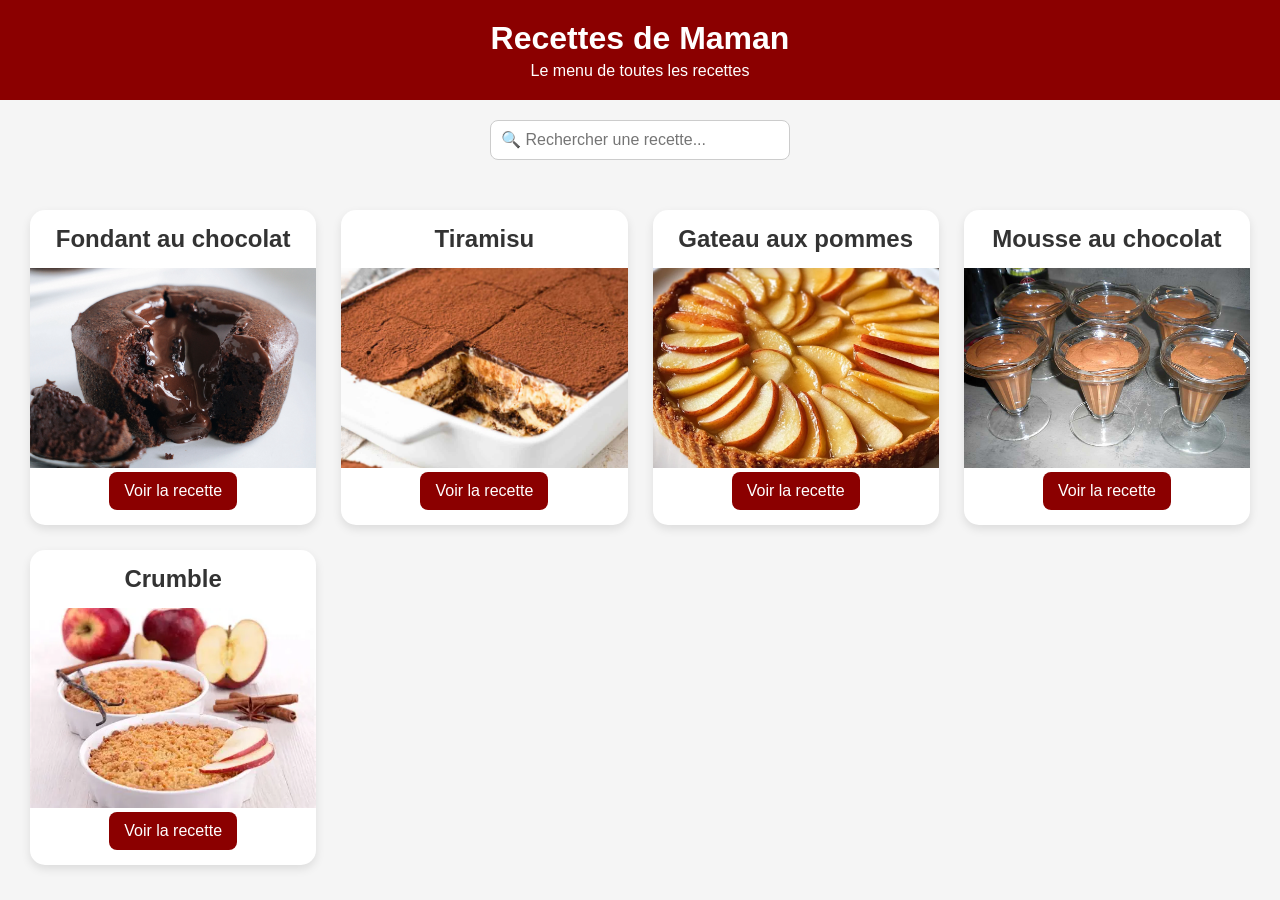
<file: index.html>
<!DOCTYPE html>
<html lang="fr">
<head>
    <meta charset="UTF-8">
    <meta name="viewport" content="width=device-width, initial-scale=1.0">
    <title>Recettes de Maman</title>
    <link rel="stylesheet" href="style.css">
</head>

<body>

<header>
    <h1>Recettes de Maman</h1>
    <p>Le menu de toutes les recettes</p>
</header>

<input type="text" id="search" placeholder="🔍 Rechercher une recette...">

<ul id="suggestions"></ul>

<main class="container">

    <article class="card">
        <h2>Fondant au chocolat</h2>
        <img src="image/fondant_au_chocolat.jpg" alt="Fondant au chocolat">
        <a href="FondantAuChocolat.html">Voir la recette</a>
    </article>

    <article class="card">
        <h2>Tiramisu</h2>
        <img src="image/Tiramisu.jpg" alt="Tiramisu">
        <a href="Tiramisu.html">Voir la recette</a>
    </article>

    <article class="card">
        <h2>Gateau aux pommes</h2>
        <img src="image/TarteAuPomme.jpg" alt="Gateau aux pommes">
        <a href="GateauAuPomme.html">Voir la recette</a>
    </article>

    <article class="card">
        <h2>Mousse au chocolat</h2>
        <img src="image/MousseAuChocolat.jpg" alt="Mousse au chocolat">
        <a href="MousseAuChocolat.html">Voir la recette</a>
    </article>

    <article class="card">
        <h2>Crumble</h2>
        <img src="image/Crumble.jpg" alt="Crumble">
        <a href="#">Voir la recette</a>
    </article>

</main>

<script>
const recettes = [
    "Fondant au chocolat",
    "Tiramisu",
    "Gateau aux pommes",
    "Mousse au chocolat",
    "Crumble"
];

const input = document.getElementById("search");
const suggestions = document.getElementById("suggestions");

input.addEventListener("input", function() {
    const valeur = this.value.toLowerCase();
    suggestions.innerHTML = "";

    if (valeur.length === 0) return;

    const resultats = recettes.filter(recette =>
        recette.toLowerCase().includes(valeur)
    );

    resultats.forEach(recette => {
        const li = document.createElement("li");
        li.textContent = recette;

        li.addEventListener("click", () => {
            input.value = recette;
            suggestions.innerHTML = "";
        });

        suggestions.appendChild(li);
    });
});
</script>
<script>
document.addEventListener("DOMContentLoaded", function() {

    const input = document.getElementById("search");
    const cards = document.querySelectorAll(".card");

    input.addEventListener("input", function() {
        const valeur = this.value.toLowerCase();

        cards.forEach(card => {
            const titre = card.querySelector("h2").textContent.toLowerCase();

            if (titre.includes(valeur)) {
                card.style.display = "block";
            } else {
                card.style.display = "none";
            }
        });

    });

});
</script>


</body>
</html>
</file>
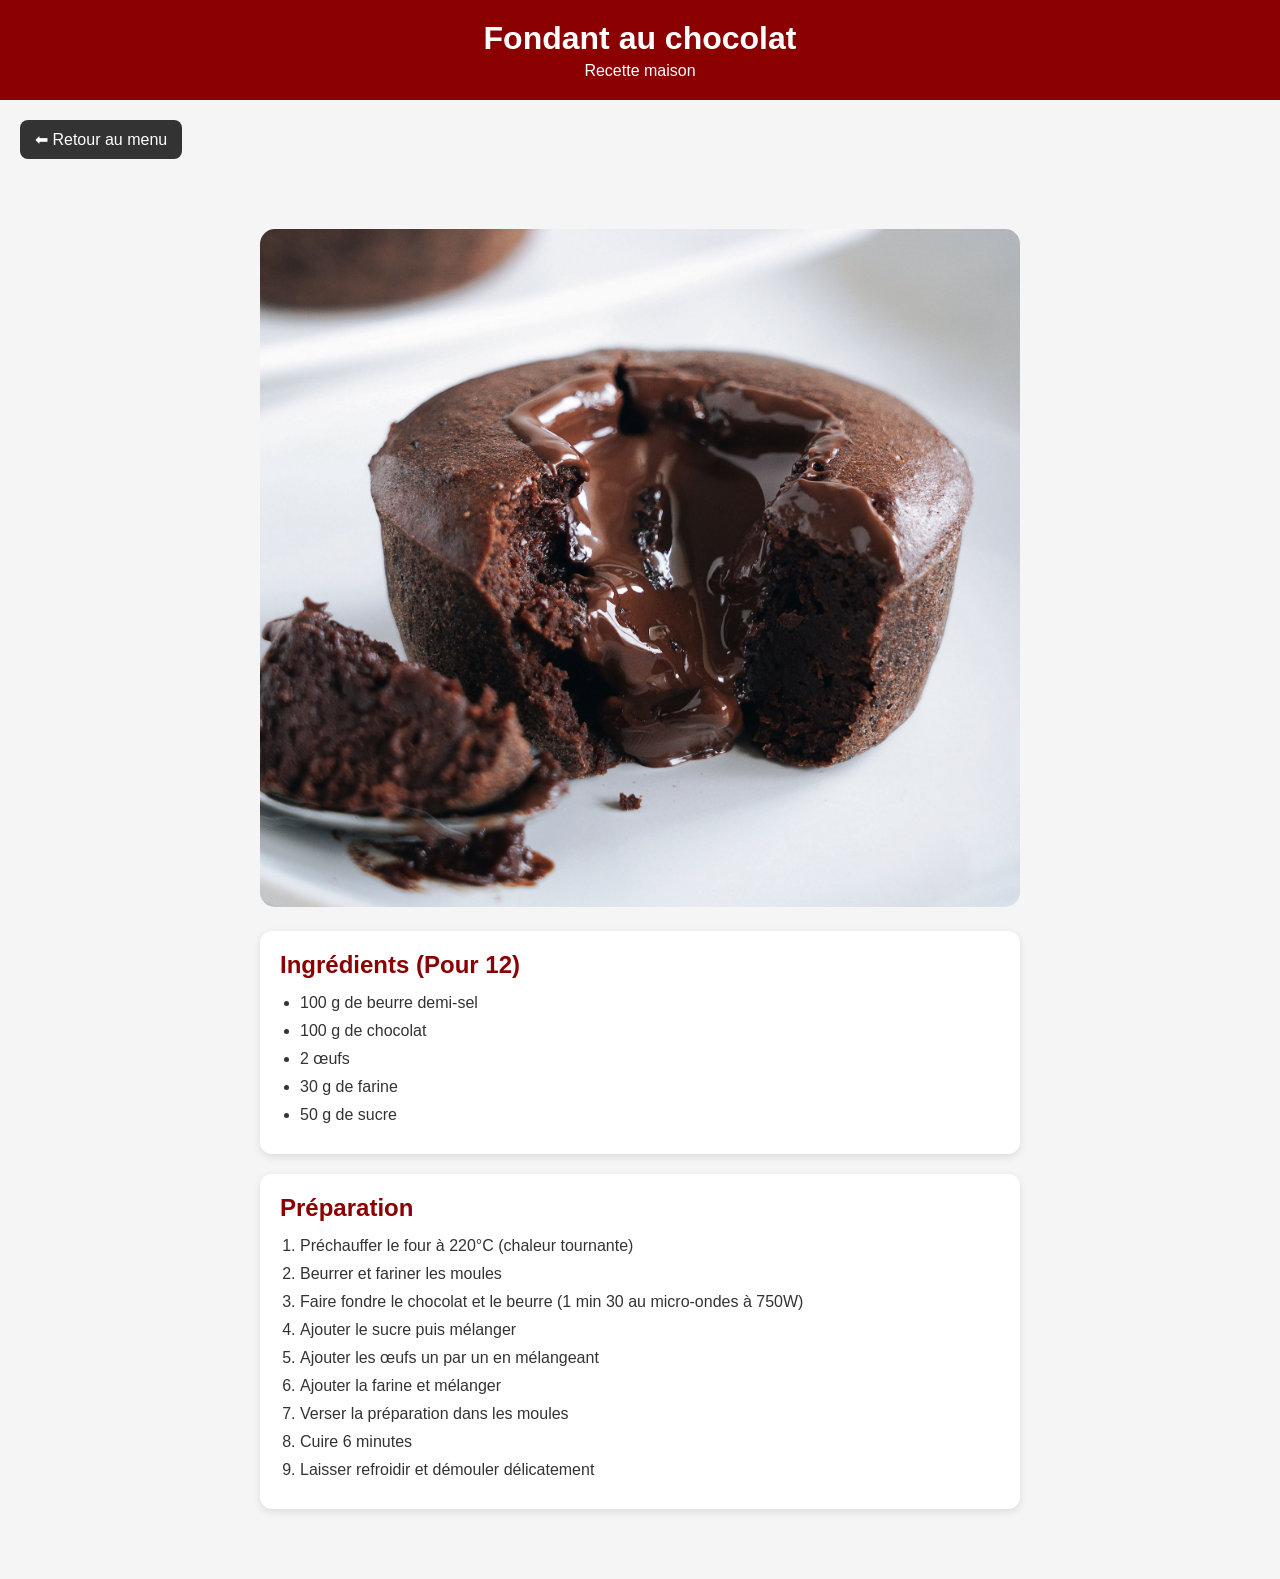
<file: FondantAuChocolat.html>
<!DOCTYPE html>
<html lang="fr">
<head>
    <meta charset="UTF-8">
    <meta name="viewport" content="width=device-width, initial-scale=1.0">
    <title>Fondant au chocolat</title>
    <link rel="stylesheet" href="style.css">
</head>

<body>

<header>
    <h1>Fondant au chocolat</h1>
    <p>Recette maison</p>
</header>

<a href="index.html" class="btn-retour">⬅ Retour au menu</a>

<main class="recette">

    <img src="image/fondant_au_chocolat.jpg" alt="Fondant au chocolat">

    <section class="bloc">
        <h2>Ingrédients (Pour 12)</h2>
        <ul>
            <li>100 g de beurre demi-sel</li>
            <li>100 g de chocolat</li>
            <li>2 œufs</li>
            <li>30 g de farine</li>
            <li>50 g de sucre</li>
        </ul>
    </section>

    <section class="bloc">
        <h2>Préparation</h2>
        <ol>
            <li>Préchauffer le four à 220°C (chaleur tournante)</li>
            <li>Beurrer et fariner les moules</li>
            <li>Faire fondre le chocolat et le beurre (1 min 30 au micro-ondes à 750W)</li>
            <li>Ajouter le sucre puis mélanger</li>
            <li>Ajouter les œufs un par un en mélangeant</li>
            <li>Ajouter la farine et mélanger</li>
            <li>Verser la préparation dans les moules</li>
            <li>Cuire 6 minutes</li>
            <li>Laisser refroidir et démouler délicatement</li>
        </ol>
    </section>

</main>

</body>
</html>
</file>
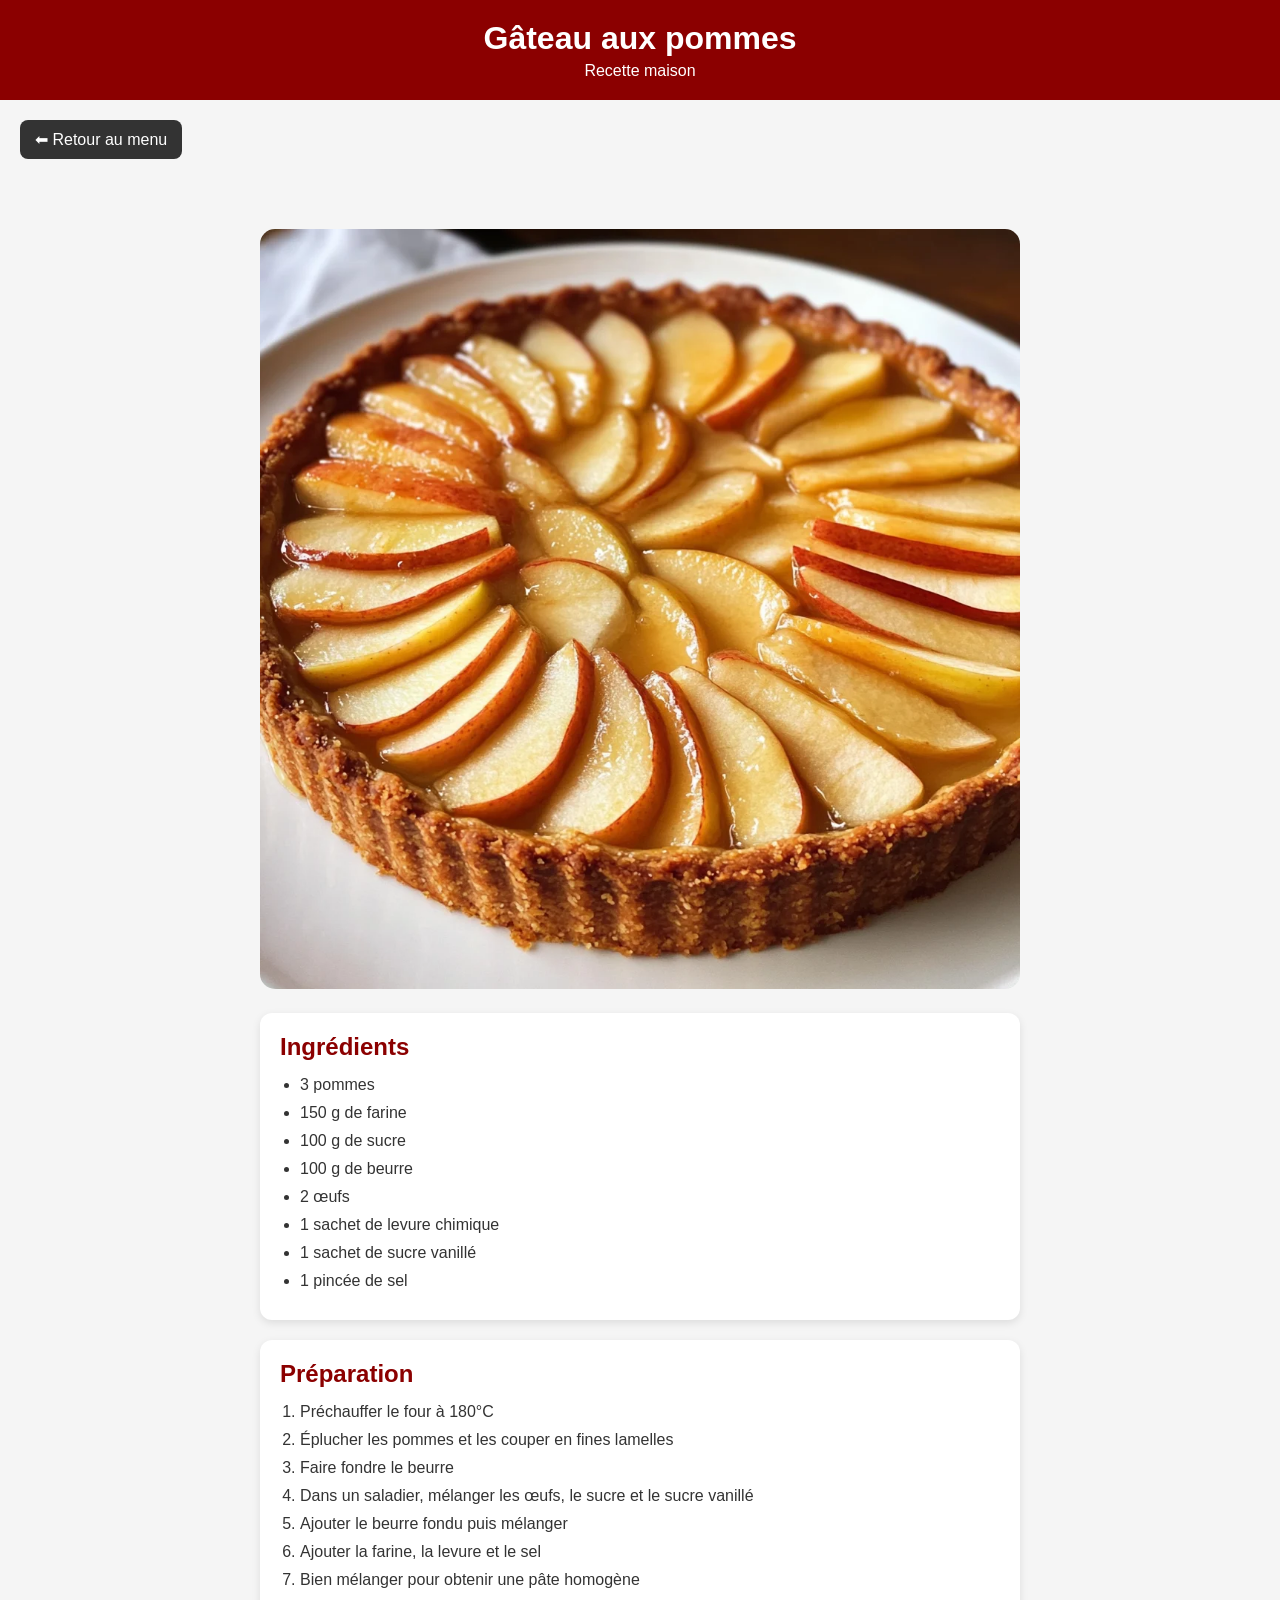
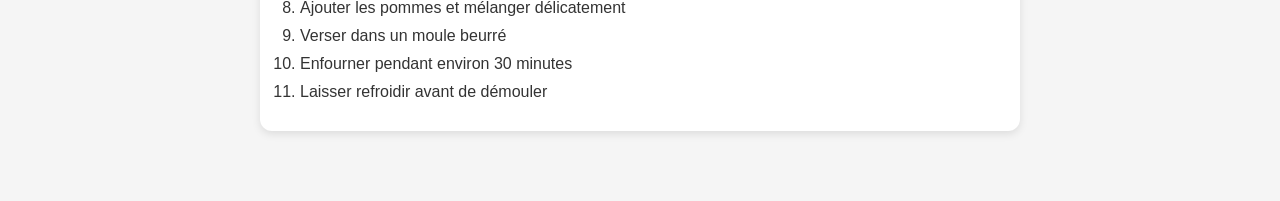
<file: GateauAuPomme.html>
<!DOCTYPE html>
<html lang="fr">
<head>
    <meta charset="UTF-8">
    <meta name="viewport" content="width=device-width, initial-scale=1.0">
    <title>Gâteau aux pommes</title>
    <link rel="stylesheet" href="style.css">
</head>

<body>

<header>
    <h1>Gâteau aux pommes</h1>
    <p>Recette maison</p>
</header>

<a href="index.html" class="btn-retour">⬅ Retour au menu</a>

<main class="recette">

    <img src="image/TarteAuPomme.jpg" alt="Gâteau aux pommes">

    <section class="bloc">
        <h2>Ingrédients</h2>
        <ul>
            <li>3 pommes</li>
            <li>150 g de farine</li>
            <li>100 g de sucre</li>
            <li>100 g de beurre</li>
            <li>2 œufs</li>
            <li>1 sachet de levure chimique</li>
            <li>1 sachet de sucre vanillé</li>
            <li>1 pincée de sel</li>
        </ul>
    </section>

    <section class="bloc">
        <h2>Préparation</h2>
        <ol>
            <li>Préchauffer le four à 180°C</li>
            <li>Éplucher les pommes et les couper en fines lamelles</li>
            <li>Faire fondre le beurre</li>
            <li>Dans un saladier, mélanger les œufs, le sucre et le sucre vanillé</li>
            <li>Ajouter le beurre fondu puis mélanger</li>
            <li>Ajouter la farine, la levure et le sel</li>
            <li>Bien mélanger pour obtenir une pâte homogène</li>
            <li>Ajouter les pommes et mélanger délicatement</li>
            <li>Verser dans un moule beurré</li>
            <li>Enfourner pendant environ 30 minutes</li>
            <li>Laisser refroidir avant de démouler</li>
        </ol>
    </section>

</main>

</body>
</html>
</file>
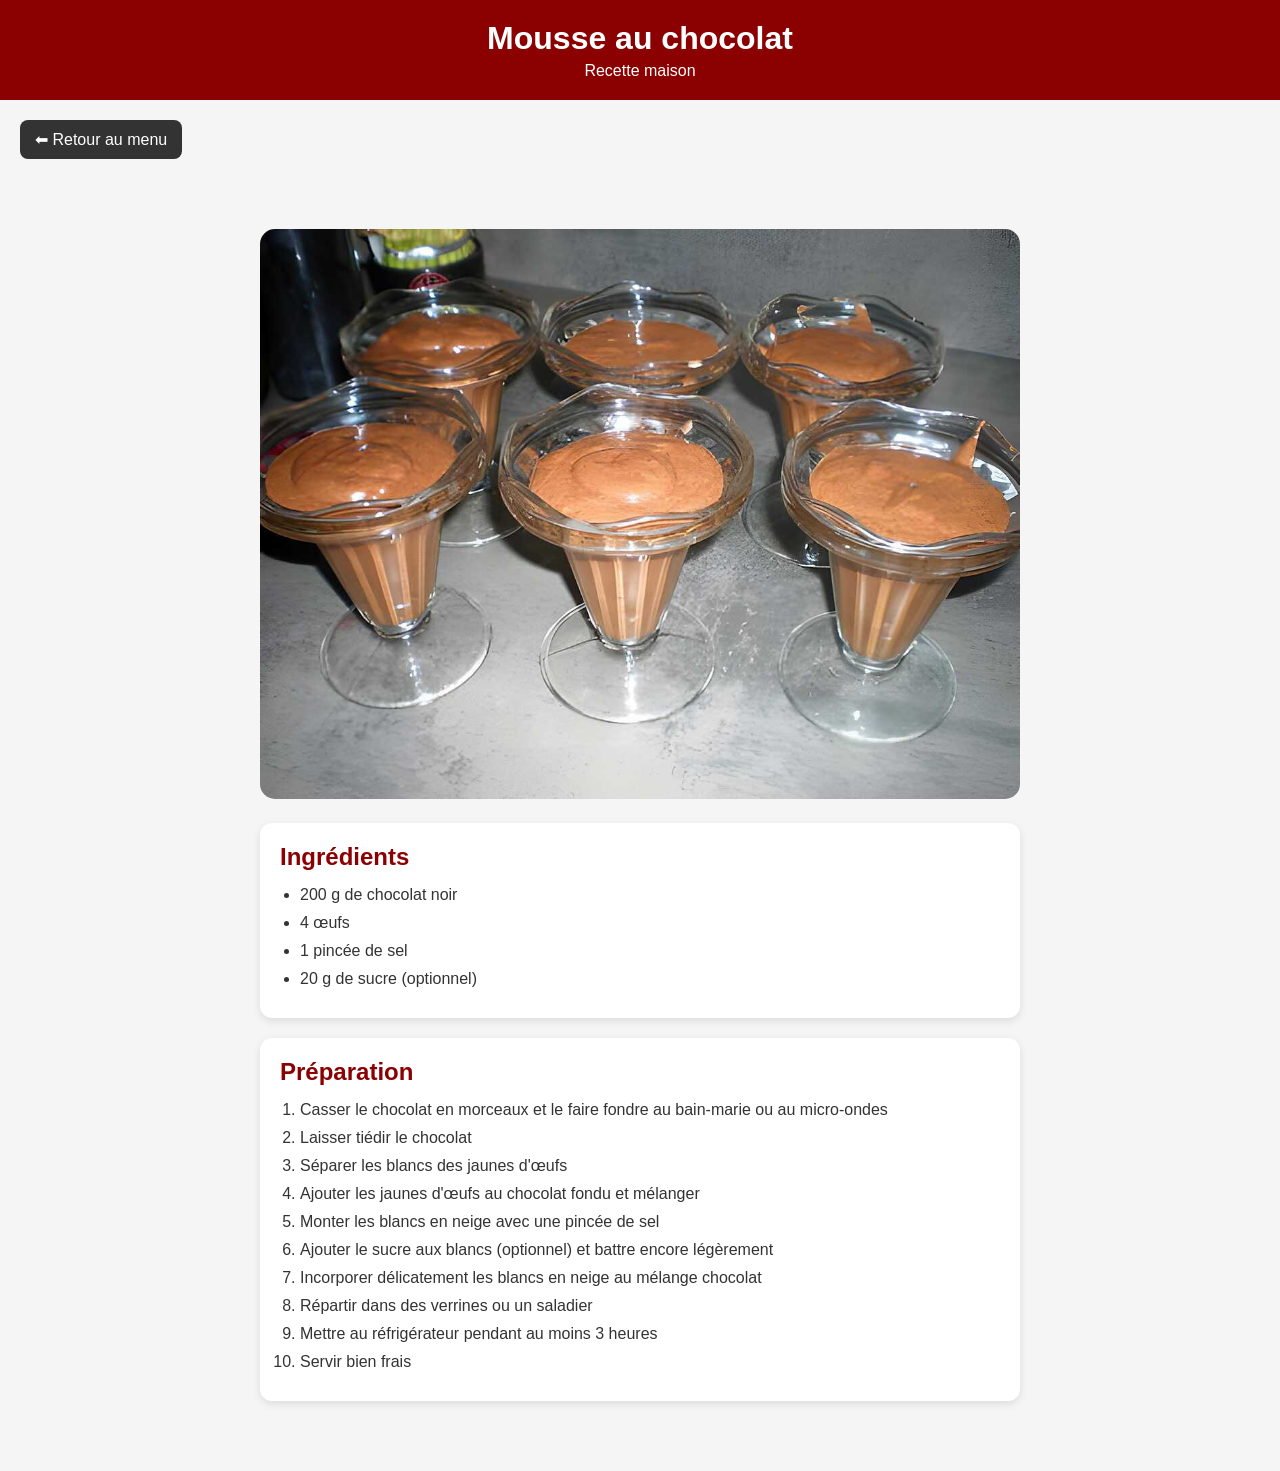
<file: MousseAuChocolat.html>
<!DOCTYPE html>
<html lang="fr">
<head>
    <meta charset="UTF-8">
    <meta name="viewport" content="width=device-width, initial-scale=1.0">
    <title>Mousse au chocolat</title>
    <link rel="stylesheet" href="style.css">
</head>

<body>

<header>
    <h1>Mousse au chocolat</h1>
    <p>Recette maison</p>
</header>

<a href="index.html" class="btn-retour">⬅ Retour au menu</a>

<main class="recette">

    <img src="image/MousseAuChocolat.jpg" alt="Mousse au chocolat">

    <section class="bloc">
        <h2>Ingrédients</h2>
        <ul>
            <li>200 g de chocolat noir</li>
            <li>4 œufs</li>
            <li>1 pincée de sel</li>
            <li>20 g de sucre (optionnel)</li>
        </ul>
    </section>

    <section class="bloc">
        <h2>Préparation</h2>
        <ol>
            <li>Casser le chocolat en morceaux et le faire fondre au bain-marie ou au micro-ondes</li>
            <li>Laisser tiédir le chocolat</li>
            <li>Séparer les blancs des jaunes d'œufs</li>
            <li>Ajouter les jaunes d'œufs au chocolat fondu et mélanger</li>
            <li>Monter les blancs en neige avec une pincée de sel</li>
            <li>Ajouter le sucre aux blancs (optionnel) et battre encore légèrement</li>
            <li>Incorporer délicatement les blancs en neige au mélange chocolat</li>
            <li>Répartir dans des verrines ou un saladier</li>
            <li>Mettre au réfrigérateur pendant au moins 3 heures</li>
            <li>Servir bien frais</li>
        </ol>
    </section>

</main>

</body>
</html>
</file>
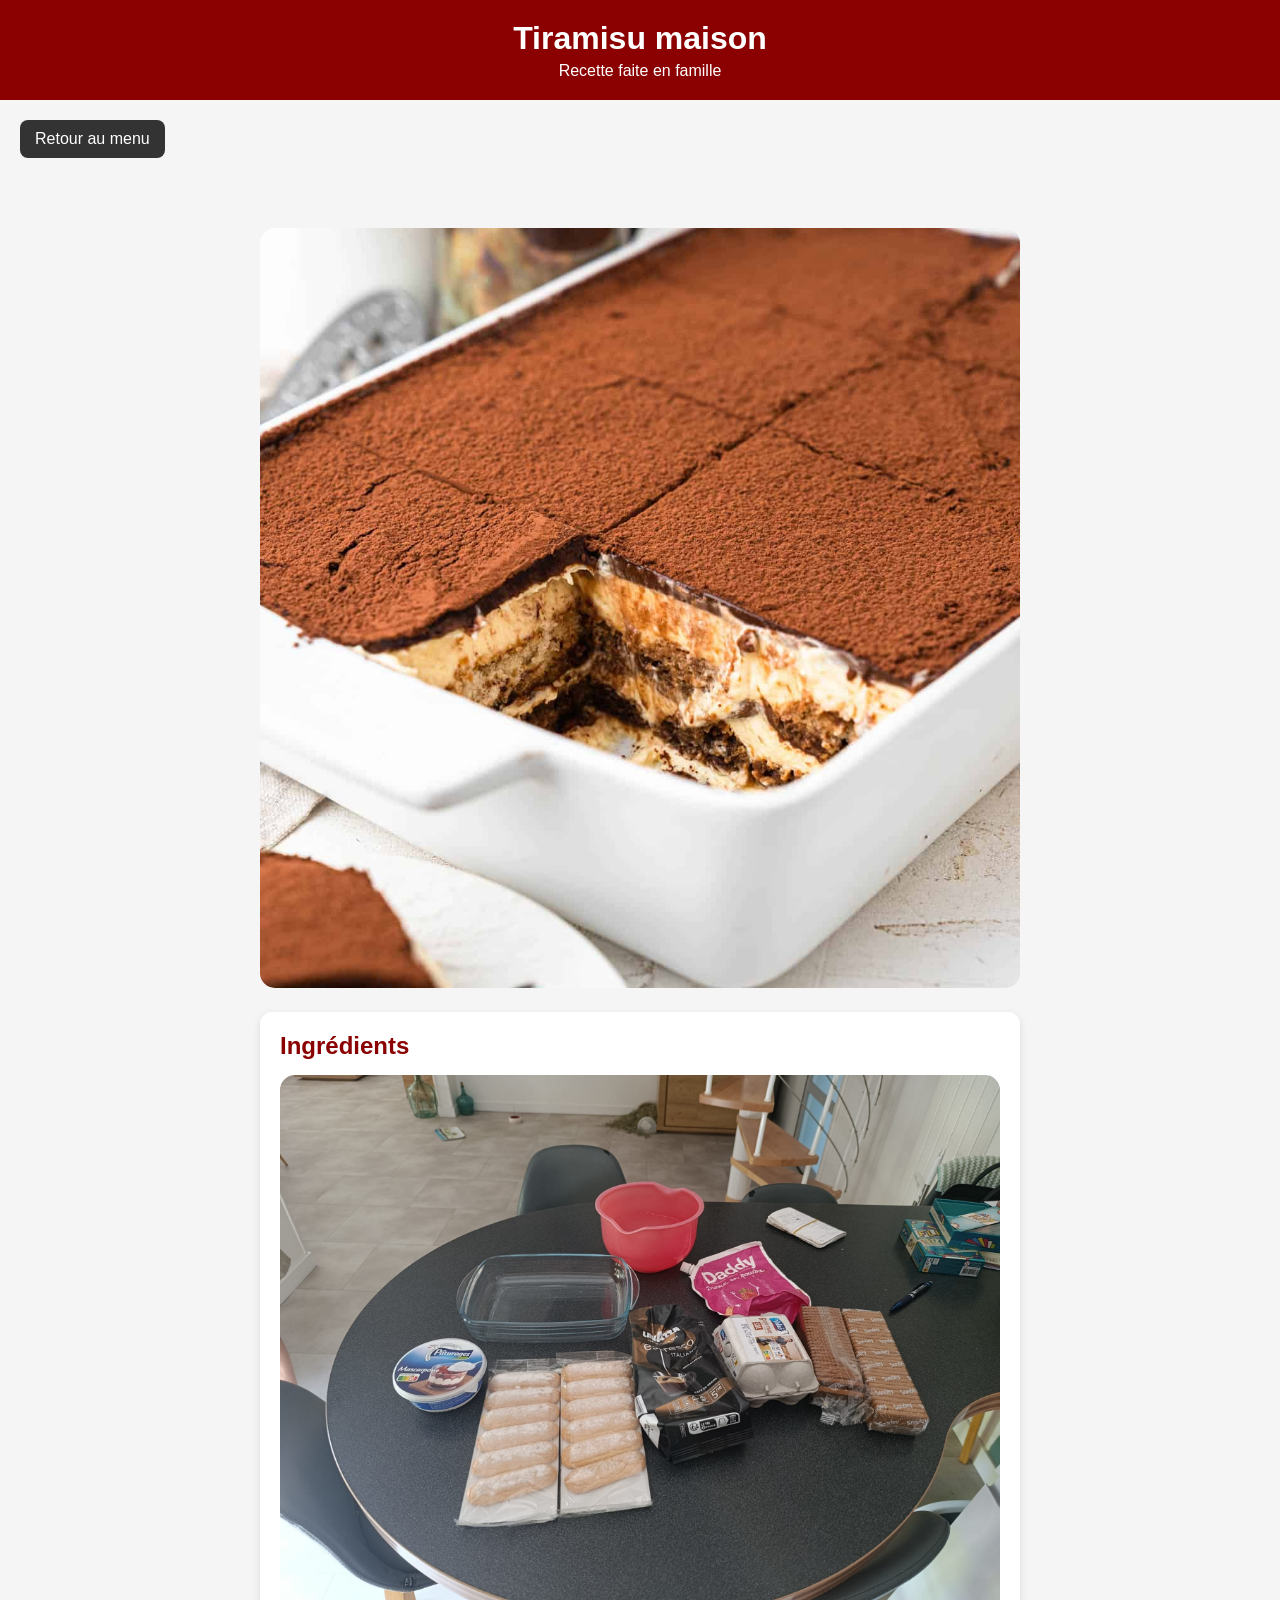
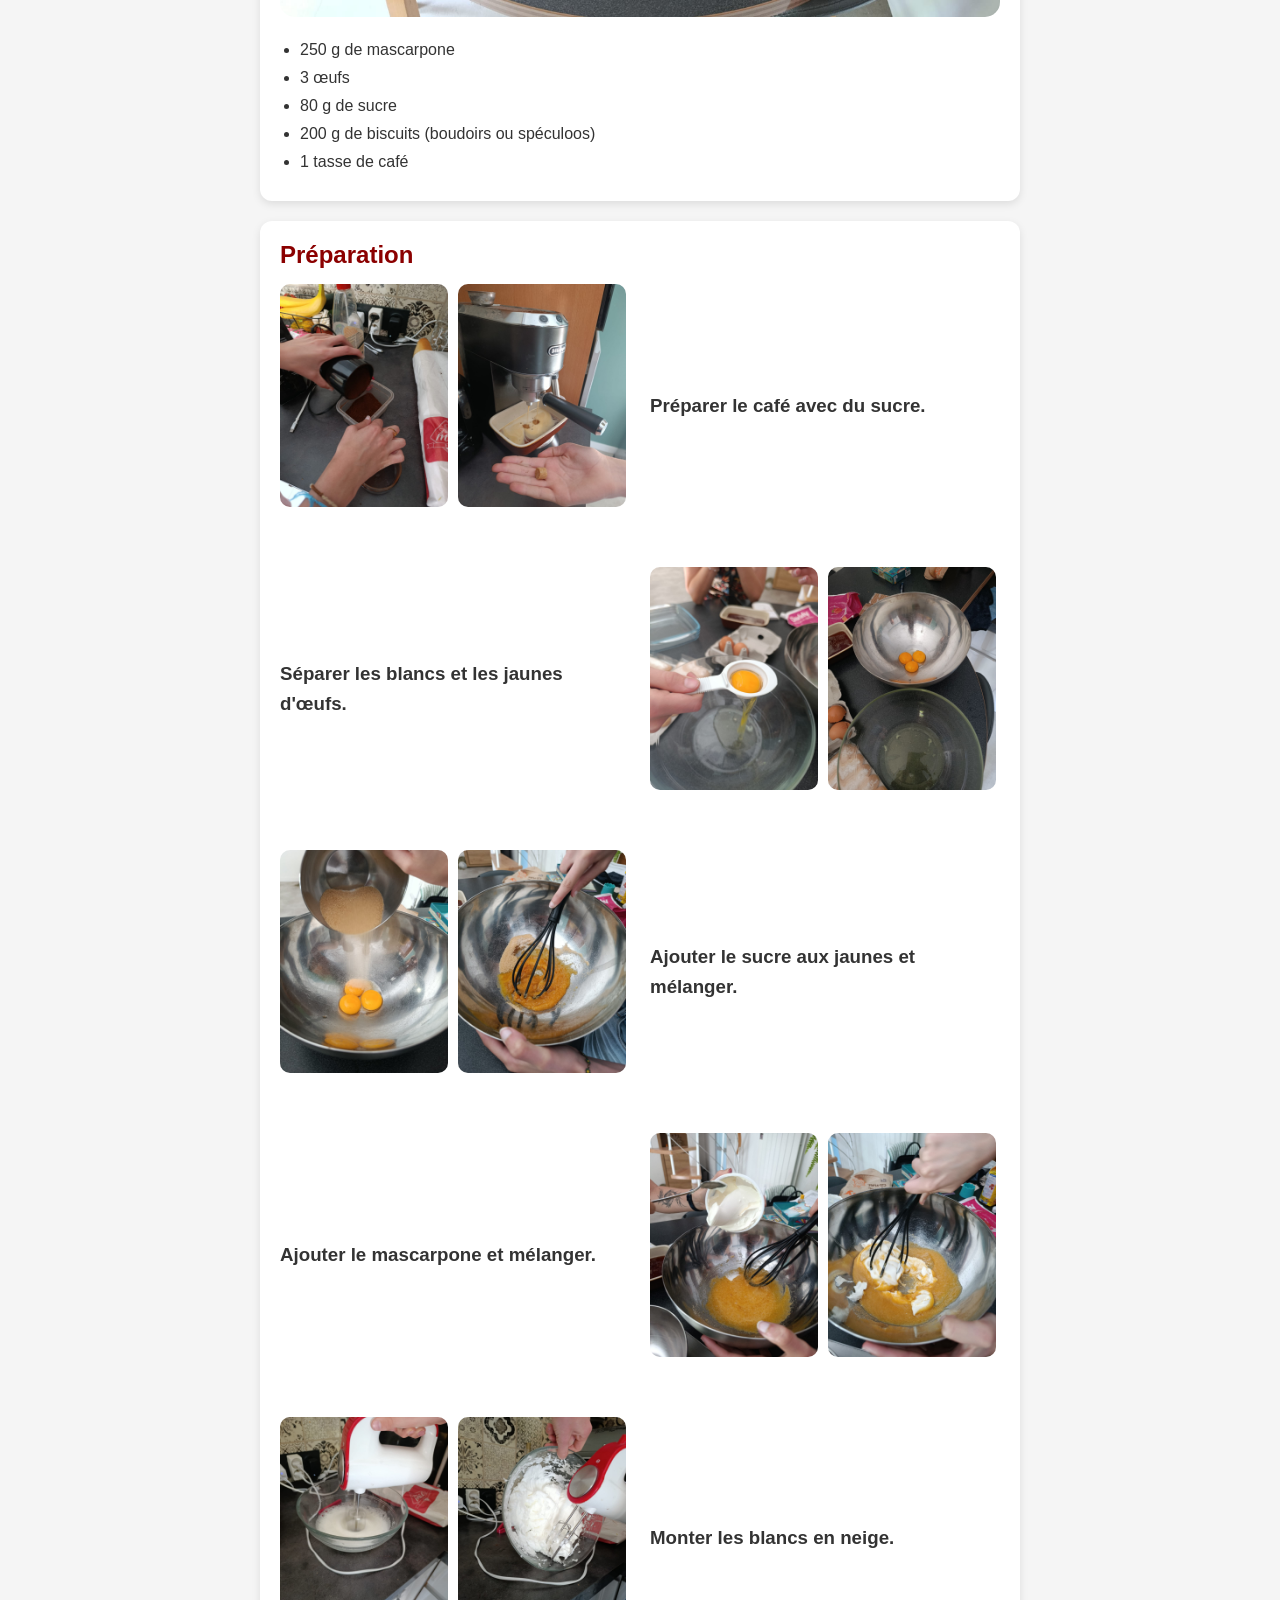
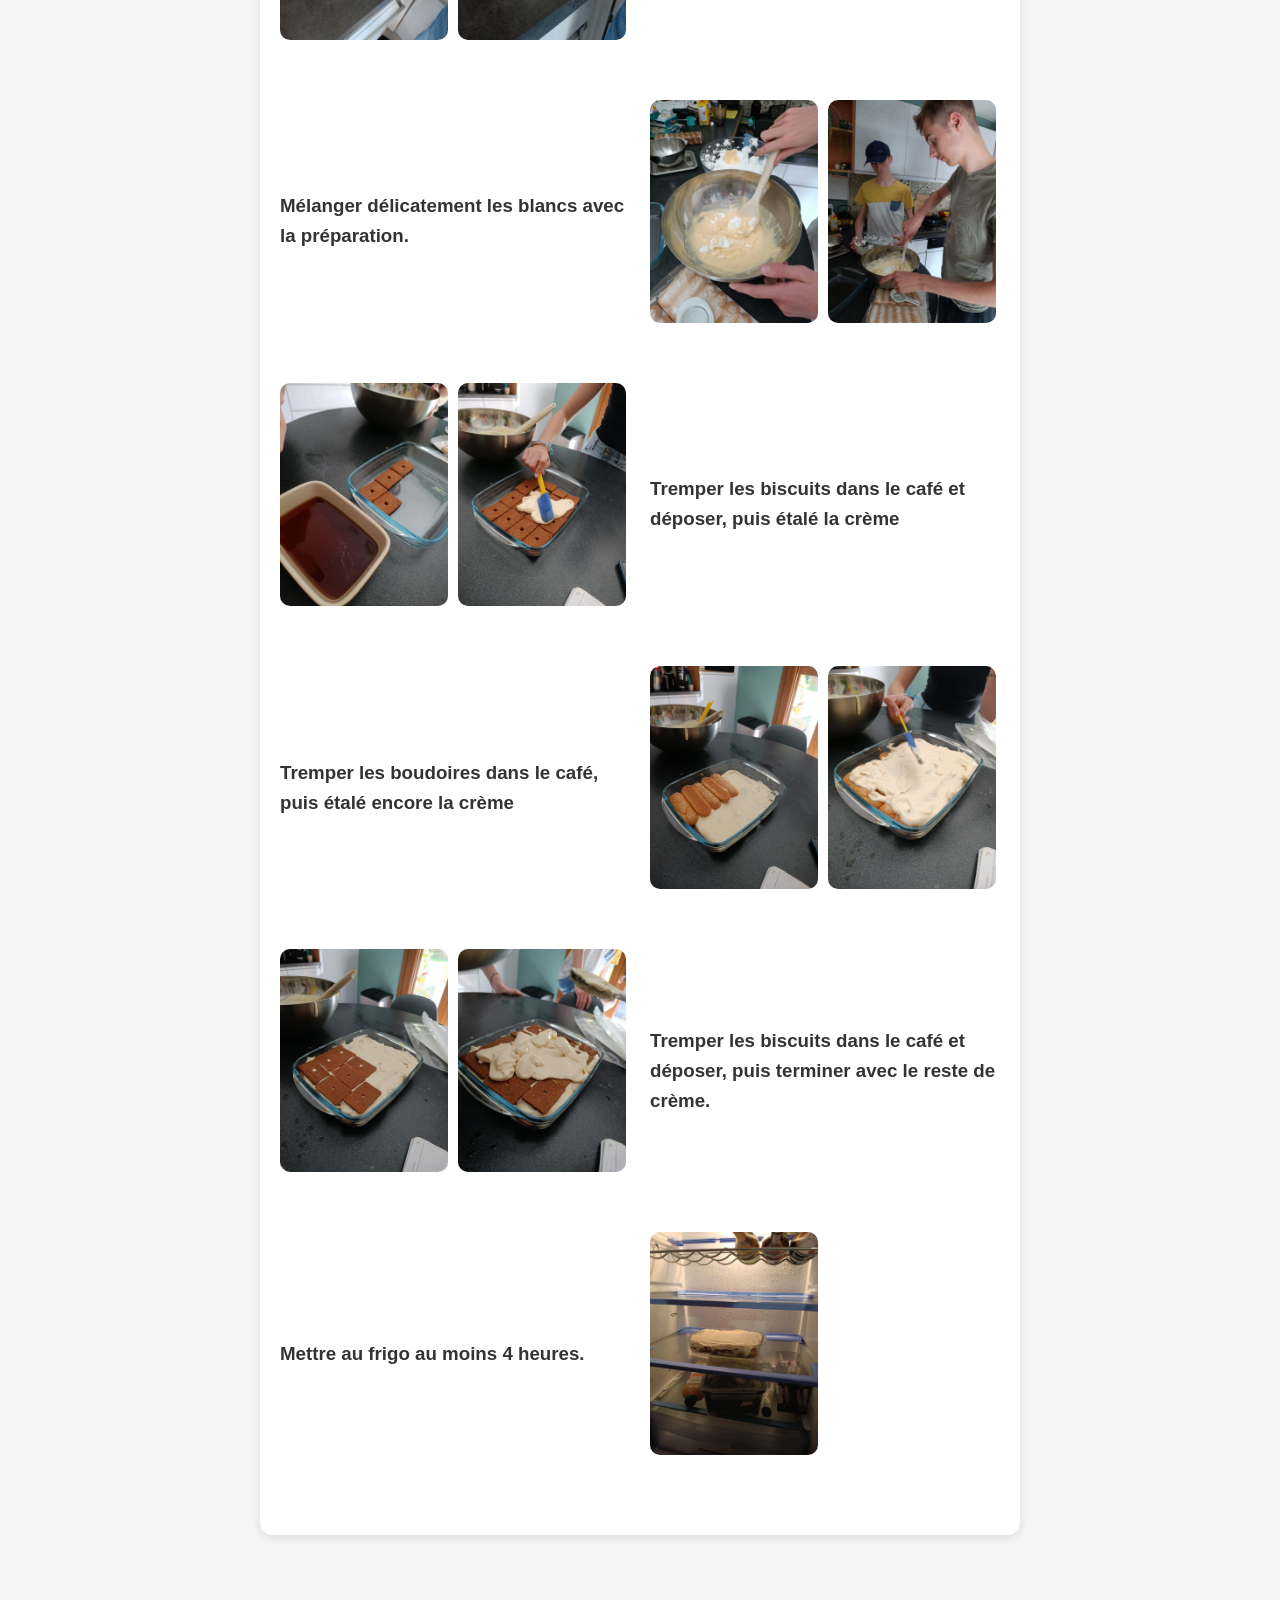
<file: Tiramisu.html>
<!DOCTYPE html>
<html lang="fr">
<head>
    <meta charset="UTF-8">
    <meta name="viewport" content="width=device-width, initial-scale=1.0">
    <title>Tiramisu</title>
    <link rel="stylesheet" href="style.css">
</head>

<body>

<header>
    <h1>Tiramisu maison</h1>
    <p>Recette faite en famille</p>
</header>

<a href="index.html" class="btn-retour">Retour au menu</a>

<main class="recette">

    <img src="image/Tiramisu.jpg" alt="Tiramisu" class="image-principale">

    <section class="bloc">
        <h2>Ingrédients</h2>

        <img src="image/image-Tiramisu/tiramisu Ingrédien.jpeg" class="photo-etape">

        <ul>
            <li>250 g de mascarpone</li>
            <li>3 œufs</li>
            <li>80 g de sucre</li>
            <li>200 g de biscuits (boudoirs ou spéculoos)</li>
            <li>1 tasse de café</li>
        </ul>
    </section>

    <section class="bloc">
        <h2>Préparation</h2>

        <div class="etape">
            <div class="images">
                <img src="image/image-Tiramisu/tiramisu café1.jpeg">
                <img src="image/image-Tiramisu/tiramisu café2.jpeg">
            </div>
            <div class="texte">
                <h3>Préparer le café avec du sucre.</h3>
            </div>
        </div>

        <div class="etape inverse">
            <div class="images">
                <img src="image/image-Tiramisu/tiramisu séparer blanc et jaune1.jpeg">
                <img src="image/image-Tiramisu/tiramisu séparer blanc et jaune2.jpeg">
            </div>
            <div class="texte">
                <h3>Séparer les blancs et les jaunes d'œufs.</h3>
            </div>
        </div>

        <div class="etape">
            <div class="images">
                <img src="image/image-Tiramisu/tiramisu mettre le sucre1.jpeg">
                <img src="image/image-Tiramisu/tiramisu mettre le sucre2.jpeg">
            </div>
            <div class="texte">
                <h3>Ajouter le sucre aux jaunes et mélanger.</h3>
            </div>
        </div>

        <div class="etape inverse">
            <div class="images">
                <img src="image/image-Tiramisu/tiramisu mettre la marscarpone1.jpeg">
                <img src="image/image-Tiramisu/tiramisu mettre la marscarpone2.jpeg">
            </div>
            <div class="texte">
                <H3>Ajouter le mascarpone et mélanger.</H3>
            </div>
        </div>

        <div class="etape">
            <div class="images">
                <img src="image/image-Tiramisu/battres le blanc d'oeuf1.jpeg">
                <img src="image/image-Tiramisu/battres le blanc d'oeuf2.jpeg">
            </div>
            
            <div class="texte">
                <h3>Monter les blancs en neige.</h3>
            </div>
        </div>

        <div class="etape inverse">
            <div class="images">
                <img src="image/image-Tiramisu/Assembler le blanc et le jaune1.jpeg">
                <img src="image/image-Tiramisu/Assembler le blanc et le jaune2.jpeg">
            </div>
            <div class="texte">
                <h3>Mélanger délicatement les blancs avec la préparation.</h3>
            </div>
        </div>

        <div class="etape">
            <div class="images">
                <img src="image/image-Tiramisu/Tremper les spéculos1.jpeg">
                <img src="image/image-Tiramisu/recouvrir1.jpeg">
            </div>
            <div class="texte">
                <h3>Tremper les biscuits dans le café et déposer, puis étalé la crème</h3>
            </div>
        </div>

        <div class="etape inverse">
            <div class="images">
                <img src="image/image-Tiramisu/mettre les boudoires.jpeg">
                <img src="image/image-Tiramisu/recouvrir2.jpeg">
            </div>
            <div class="texte">
                <h3>Tremper les boudoires dans le café, puis étalé encore la crème</h3>
            </div>
        </div>

        <div class="etape">
            <div class="images">
                <img src="image/image-Tiramisu/Tremper les spéculos2.jpeg">
                <img src="image/image-Tiramisu/recouvrir3.jpeg">
            </div>
            <div class="texte">
                <h3>Tremper les biscuits dans le café et déposer, puis terminer avec le reste de crème.</h3>
            </div>
        </div>

        <div class="etape inverse">
            <div class="images">
                <img src="image/image-Tiramisu/tiramisu Frigo.jpeg">
            </div>
            <div class="texte">
                <h3>Mettre au frigo au moins 4 heures.</h3>
            </div>
        </div>

    </section>

</main>

</body>
</html>
</file>
<file: style.css>
/* RESET */
* {
    margin: 0;
    padding: 0;
    box-sizing: border-box;
}

/* BODY */
body {
    font-family: Arial, sans-serif;
    background-color: #f5f5f5;
    color: #333;
}

/* HEADER */
header {
    text-align: center;
    background-color: #8B0000;
    color: white;
    padding: 20px;
}

header h1 {
    margin-bottom: 5px;
}

/* CONTAINER */
.container {
    display: grid;
    grid-template-columns: repeat(auto-fit, minmax(250px, 1fr));
    gap: 25px;
    padding: 30px;
}

/* CARD */
.card {
    background-color: white;
    border-radius: 15px;
    box-shadow: 0 4px 10px rgba(0,0,0,0.1);
    overflow: hidden;
    text-align: center;
    transition: transform 0.2s ease, box-shadow 0.2s ease;
}

.card:hover {
    transform: translateY(-5px);
    box-shadow: 0 6px 15px rgba(0,0,0,0.2);
}

/* IMAGE */
.card img {
    width: 100%;
    height: 200px;
    object-fit: cover;
}

/* TITRE */
.card h2 {
    margin: 15px 0;
}

/* LIEN */
.card a {
    display: inline-block;
    margin-bottom: 15px;
    padding: 10px 15px;
    background-color: #8B0000;
    color: white;
    text-decoration: none;
    border-radius: 8px;
}

.card a:hover {
    background-color: #b30000;
}

/* PAGE RECETTE */
.recette {
    max-width: 800px;
    margin: 30px auto;
    padding: 20px;
}

/* IMAGE RECETTE */
.recette img {
    width: 100%;
    border-radius: 15px;
    margin-bottom: 20px;
}

/* BLOCS (ingrédients + étapes) */
.bloc {
    background-color: white;
    padding: 20px;
    margin-bottom: 20px;
    border-radius: 12px;
    box-shadow: 0 3px 8px rgba(0,0,0,0.1);
}

/* TITRES */
.bloc h2 {
    margin-bottom: 15px;
    color: #8B0000;
}

/* LISTES */
ul, ol {
    padding-left: 20px;
}

li {
    margin-bottom: 10px;
}

/* BOUTON RETOUR */
.btn-retour {
    display: inline-block;
    margin: 20px;
    padding: 10px 15px;
    background-color: #333;
    color: white;
    text-decoration: none;
    border-radius: 8px;
    transition: background-color 0.2s ease;
}

.btn-retour:hover {
    background-color: #555;
}

/* INPUT */
#search {
    display: block;
    margin: 20px auto;
    padding: 10px;
    width: 300px;
    border-radius: 8px;
    border: 1px solid #ccc;
    font-size: 16px;
}

/* SUGGESTIONS */
#suggestions {
    list-style: none;
    width: 300px;
    margin: 0 auto;
    padding: 0;
}

#suggestions li {
    background: white;
    padding: 10px;
    border-bottom: 1px solid #ddd;
    cursor: pointer;
}

#suggestions li:hover {
    background-color: #f0f0f0;
}

.card {
    max-width: 300px;
    margin: auto;
}


.image-principale {
    width: 50%;
    border-radius: 15px;
    margin-bottom: 20px;
}

.etape {
    margin-bottom: 25px;
}

.etape p {
    font-weight: bold;
    margin-bottom: 10px;
}

/* GALERIE PHOTOS */
.gallery {
    display: flex;
    gap: 10px;
    flex-wrap: wrap;
}

.gallery img {
    width: 48%;
    border-radius: 10px;
    object-fit: cover;
    transition: transform 0.2s ease;
}

.gallery img:hover {
    transform: scale(1.01);
}

/* PHOTO INGREDIENTS */
.photo-etape {
    width: 100%;
    border-radius: 10px;
    margin-bottom: 15px;
}

.etape {
    display: flex;
    align-items: center;
    gap: 20px;
    margin-bottom: 40px;
}

.etape.inverse {
    flex-direction: row-reverse;
}

.images {
    flex: 1;
    display: flex;
    gap: 10px;
    flex-wrap: wrap;
}

.images img {
    width: 48%;
    border-radius: 10px;
    object-fit: cover;
    transition: transform 0.2s ease;
}

.images img:hover {
    transform: scale(1.05);
}

.texte {
    flex: 1;
    font-size: 16px;
    line-height: 1.6;
}

.image-principale {
    width: 100%;
    border-radius: 15px;
    margin-bottom: 20px;
}

/* MOBILE */
@media (max-width: 700px) {
    .etape {
        flex-direction: column !important;
    }

    .images img {
        width: 100%;
    }
}
</file>
